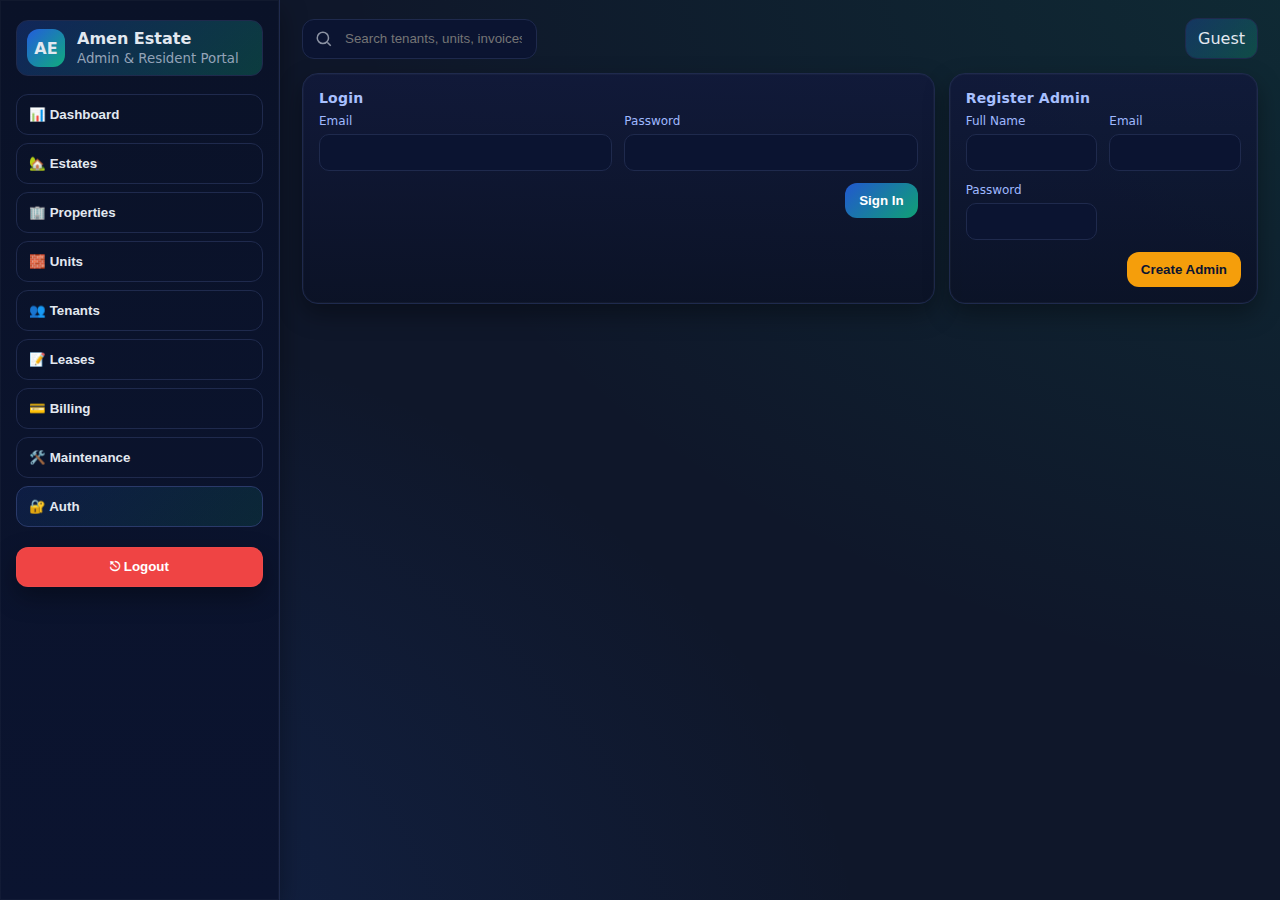
<file: index.html>
<!DOCTYPE html>
<html lang="en">
<head>
  <meta charset="utf-8" />
  <meta name="viewport" content="width=device-width, initial-scale=1" />
  <title>Amen Estate – Admin & Resident Portal</title>
  <style>
    :root{
      --bg:#0f172a;          /* slate-900 */
      --panel:#0b1226;       /* deep panel */
      --muted:#94a3b8;       /* slate-400 */
      --text:#e2e8f0;        /* slate-200 */
      --blue:#2563eb;        /* theme blue */
      --green:#10b981;       /* theme green */
      --red:#ef4444;         /* alerts/logout */
      --yellow:#f59e0b;      /* warnings */
      --card:#11193a;        /* cards */
      --stroke:#1f2a4d;      /* borders */
      --shadow: 0 10px 25px rgba(0,0,0,.35), inset 0 0 0 1px rgba(255,255,255,.03);
      --radius: 16px;
      --radius-sm: 12px;
      --radius-lg: 24px;
      --gap: 14px;
      --grad: linear-gradient(135deg, rgba(37,99,235,.9), rgba(16,185,129,.9));
      --grad-soft: linear-gradient(135deg, rgba(37,99,235,.25), rgba(16,185,129,.25));
    }
    *{box-sizing:border-box}
    html,body{height:100%}
    body{
      margin:0; font-family: Inter, ui-sans-serif, system-ui, -apple-system, Segoe UI, Roboto, "Helvetica Neue", Arial;
      color:var(--text); background:radial-gradient(1200px 800px at 120% -10%, rgba(16,185,129,.15), transparent),
                        radial-gradient(1000px 700px at -10% 110%, rgba(37,99,235,.18), transparent),
                        var(--bg);
    }
    .app{display:grid; grid-template-columns: 280px 1fr; min-height:100vh}
    /* Sidebar */
    .sidebar{
      background: linear-gradient(180deg, #0a1228 0%, #0b1430 100%);
      border-right:1px solid var(--stroke); padding:20px 16px; position:sticky; top:0; height:100vh; overflow:auto;
      box-shadow: var(--shadow);
    }
    .brand{display:flex; align-items:center; gap:12px; padding:8px 10px; border-radius:12px; background:var(--grad-soft); border:1px solid var(--stroke)}
    .brand-logo{width:38px; height:38px; border-radius:12px; background:var(--grad); display:grid; place-items:center; font-weight:800}
    .brand h1{font-size:16px; margin:0}
    .brand small{color:var(--muted)}

    .nav{margin-top:18px; display:flex; flex-direction:column; gap:8px}
    .nav button{
      background:transparent; border:1px solid var(--stroke); color:var(--text); padding:12px 12px; border-radius:12px; text-align:left; cursor:pointer;
      transition:.25s; display:flex; align-items:center; gap:10px; font-weight:600
    }
    .nav button.active, .nav button:hover{background:linear-gradient(135deg, rgba(37,99,235,.12), rgba(16,185,129,.12)); border-color:#2a3a6a}

    .bottom-actions{margin-top:20px; display:flex; flex-direction:column; gap:10px}
    .btn-logout{background:var(--red); color:white; border:none; padding:12px; border-radius:12px; font-weight:800; cursor:pointer; box-shadow: var(--shadow)}
    .btn-logout:hover{filter:brightness(1.05)}

    /* Header */
    .content{padding:18px 22px}
    .topbar{display:flex; align-items:center; justify-content:space-between; margin-bottom:14px}
    .search{
      display:flex; align-items:center; gap:10px; background:#0b1431; padding:10px 12px; border-radius:12px; border:1px solid var(--stroke)
    }
    .search input{background:transparent; border:none; outline:none; color:var(--text)}
    .userchip{display:flex; align-items:center; gap:10px; background:var(--grad-soft); padding:10px 12px; border-radius:12px; border:1px solid var(--stroke)}

    /* Grid */
    .grid{display:grid; grid-template-columns: repeat(12, 1fr); gap:var(--gap)}
    .card{background:linear-gradient(180deg, rgba(17,25,58, .9), rgba(11,18,38,.9)); border:1px solid var(--stroke); border-radius:var(--radius); padding:16px; box-shadow:var(--shadow)}
    .card h3{margin:0 0 8px 0; font-size:14px; color:#a8c0ff; letter-spacing:.2px}
    .big{grid-column: span 8}
    .side{grid-column: span 4}
    .full{grid-column: 1 / -1}

    /* KPI cards */
    .kpis{display:grid; grid-template-columns: repeat(4, 1fr); gap:var(--gap); margin-bottom:var(--gap)}
    .kpi{position:relative; overflow:hidden}
    .kpi .val{font-size:28px; font-weight:800}
    .kpi .desc{color:var(--muted)}
    .kpi:before{content:""; position:absolute; inset:auto -10% -50% -10%; height:90px; background:var(--grad); filter:blur(40px); opacity:.35}

    /* Tables */
    table{width:100%; border-collapse:separate; border-spacing:0 8px}
    thead th{font-size:12px; color:#a7b3d6; font-weight:700; text-transform:uppercase; letter-spacing:.5px; text-align:left}
    tbody tr{background:#0c1739; border:1px solid var(--stroke)}
    tbody td{padding:10px 12px}
    tbody tr{border-radius:12px}

    /* Buttons */
    .btn{background:linear-gradient(135deg, rgba(37,99,235,.85), rgba(16,185,129,.85)); color:white; border:none; padding:10px 14px; border-radius:12px; font-weight:700; cursor:pointer}
    .btn-secondary{background:#12214a; border:1px solid var(--stroke)}
    .btn-danger{background:var(--red)}
    .btn-warning{background:var(--yellow); color:#0b1431}
    .btn:disabled{opacity:.5; cursor:not-allowed}

    /* Forms */
    .form{display:grid; grid-template-columns: repeat(12, 1fr); gap:12px}
    .field{grid-column: span 6; display:flex; flex-direction:column; gap:6px}
    .field label{font-size:12px; color:#9fb8ff}
    .field input, .field select, .field textarea{background:#0b1431; border:1px solid var(--stroke); color:var(--text); padding:10px 12px; border-radius:10px}
    .form .actions{grid-column: 1 / -1; display:flex; gap:8px; justify-content:flex-end}

    /* Tabs */
    .tabs{display:flex; gap:8px; margin-bottom:10px}
    .tab{background:#0b1431; border:1px solid var(--stroke); padding:8px 12px; border-radius:10px; cursor:pointer}
    .tab.active{background:var(--grad); color:white}

    /* Modal */
    .modal{position:fixed; inset:0; background:rgba(0,0,0,.6); display:none; align-items:center; justify-content:center; padding:20px; z-index:50}
    .modal.open{display:flex}
    .modal-card{background:#0b1431; border:1px solid var(--stroke); border-radius:16px; width:min(900px, 95vw); box-shadow:var(--shadow)}
    .modal-head{display:flex; align-items:center; justify-content:space-between; padding:12px 14px; border-bottom:1px solid var(--stroke)}
    .modal-body{padding:14px}

    /* Toast */
    .toast{position:fixed; right:20px; bottom:20px; display:flex; flex-direction:column; gap:8px; z-index:60}
    .toast .msg{background:#0b1431; border:1px solid var(--stroke); padding:10px 12px; border-radius:10px; box-shadow:var(--shadow)}

    /* Responsive */
    @media (max-width: 1000px){
      .app{grid-template-columns: 1fr}
      .sidebar{position:static; height:auto}
      .big{grid-column: 1 / -1}
      .side{grid-column: 1 / -1}
      .kpis{grid-template-columns: repeat(2, 1fr)}
      .field{grid-column: span 12}
    }
  </style>
</head>
<body>
  <div class="app">
    <!-- SIDEBAR -->
    <aside class="sidebar">
      <div class="brand">
        <div class="brand-logo">AE</div>
        <div>
          <h1>Amen Estate</h1>
          <small>Admin & Resident Portal</small>
        </div>
      </div>

      <div class="nav" id="nav">
        <button data-route="dashboard" class="active">📊 Dashboard</button>
        <button data-route="estates">🏡 Estates</button>
        <button data-route="properties">🏢 Properties</button>
        <button data-route="units">🧱 Units</button>
        <button data-route="tenants">👥 Tenants</button>
        <button data-route="leases">📝 Leases</button>
        <button data-route="billing">💳 Billing</button>
        <button data-route="maintenance">🛠️ Maintenance</button>
        <button data-route="auth">🔐 Auth</button>
      </div>

      <div class="bottom-actions">
        <button class="btn-logout" id="logoutBtn">⎋ Logout</button>
      </div>
    </aside>

    <!-- MAIN CONTENT -->
    <main class="content">
      <div class="topbar">
        <div class="search">
          <svg width="18" height="18" viewBox="0 0 24 24" fill="none"><path d="M21 21l-4.35-4.35M10.5 18a7.5 7.5 0 1 1 0-15 7.5 7.5 0 0 1 0 15z" stroke="currentColor" stroke-width="2" opacity=".6"/></svg>
          <input id="globalSearch" placeholder="Search tenants, units, invoices..."/>
        </div>
        <div class="userchip" id="userChip">Guest</div>
      </div>

      <section id="view-dashboard" class="view">
        <div class="kpis">
          <div class="card kpi"><div class="desc">Occupancy</div><div class="val" id="kpi-occupancy">--</div></div>
          <div class="card kpi"><div class="desc">Tenants</div><div class="val" id="kpi-tenants">--</div></div>
          <div class="card kpi"><div class="desc">Pending Invoices</div><div class="val" id="kpi-pending">--</div></div>
          <div class="card kpi"><div class="desc">Revenue (Paid)</div><div class="val" id="kpi-revenue">--</div></div>
        </div>
        <div class="grid">
          <div class="card big">
            <h3>Revenue Trend</h3>
            <canvas id="chartRevenue" height="120"></canvas>
          </div>
          <div class="card side">
            <h3>Quick Actions</h3>
            <div style="display:flex; gap:8px; flex-wrap:wrap">
              <button class="btn" onclick="openModal('createTenantModal')">+ New Tenant</button>
              <button class="btn" onclick="openModal('createLeaseModal')">+ New Lease</button>
              <button class="btn" onclick="openModal('createInvoiceModal')">+ Generate Invoices</button>
              <button class="btn" onclick="openModal('ticketModal')">+ Maintenance Ticket</button>
            </div>
          </div>
          <div class="card full">
            <h3>Recent Invoices</h3>
            <table>
              <thead><tr><th>Ref</th><th>Lease</th><th>Due</th><th>Amount</th><th>Status</th><th></th></tr></thead>
              <tbody id="recentInvoices"></tbody>
            </table>
          </div>
        </div>
      </section>

      <section id="view-estates" class="view" style="display:none">
        <div class="tabs">
          <div class="tab active" data-tab="list-estates">List</div>
          <div class="tab" data-tab="create-estate">Create</div>
        </div>
        <div id="tab-list-estates" class="card">
          <table>
            <thead><tr><th>ID</th><th>Name</th><th>Location</th></tr></thead>
            <tbody id="tbl-estates"></tbody>
          </table>
        </div>
        <div id="tab-create-estate" class="card" style="display:none">
          <form id="form-estate" class="form">
            <div class="field"><label>Name</label><input name="name" required></div>
            <div class="field"><label>Location</label><input name="location" required></div>
            <div class="actions"><button class="btn" type="submit">Create Estate</button></div>
          </form>
        </div>
      </section>

      <section id="view-properties" class="view" style="display:none">
        <div class="tabs">
          <div class="tab active" data-tab="list-properties">List</div>
          <div class="tab" data-tab="create-property">Create</div>
        </div>
        <div id="tab-list-properties" class="card">
          <table>
            <thead><tr><th>ID</th><th>Code</th><th>Address</th><th>Estate ID</th></tr></thead>
            <tbody id="tbl-properties"></tbody>
          </table>
        </div>
        <div id="tab-create-property" class="card" style="display:none">
          <form id="form-property" class="form">
            <div class="field"><label>Code</label><input name="code" required></div>
            <div class="field"><label>Address</label><input name="address" required></div>
            <div class="field"><label>Estate ID</label><input name="estate_id" type="number" required></div>
            <div class="actions"><button class="btn" type="submit">Create Property</button></div>
          </form>
        </div>
      </section>

      <section id="view-units" class="view" style="display:none">
        <div class="tabs">
          <div class="tab active" data-tab="list-units">List</div>
          <div class="tab" data-tab="create-unit">Create</div>
        </div>
        <div id="tab-list-units" class="card">
          <table>
            <thead><tr><th>ID</th><th>Property</th><th>Label</th><th>Bedrooms</th><th>Occupied</th></tr></thead>
            <tbody id="tbl-units"></tbody>
          </table>
        </div>
        <div id="tab-create-unit" class="card" style="display:none">
          <form id="form-unit" class="form">
            <div class="field"><label>Property ID</label><input name="property_id" type="number" required></div>
            <div class="field"><label>Label</label><input name="label" required></div>
            <div class="field"><label>Bedrooms</label><input name="bedrooms" type="number" value="2" required></div>
            <div class="actions"><button class="btn" type="submit">Create Unit</button></div>
          </form>
        </div>
      </section>

      <section id="view-tenants" class="view" style="display:none">
        <div class="tabs">
          <div class="tab active" data-tab="list-tenants">List</div>
          <div class="tab" data-tab="create-tenant">Create</div>
        </div>
        <div id="tab-list-tenants" class="card">
          <table>
            <thead><tr><th>ID</th><th>Name</th><th>Email</th><th>Phone</th></tr></thead>
            <tbody id="tbl-tenants"></tbody>
          </table>
        </div>
        <div id="tab-create-tenant" class="card" style="display:none">
          <form id="form-tenant" class="form">
            <div class="field"><label>Full Name</label><input name="full_name" required></div>
            <div class="field"><label>Email</label><input name="email" type="email" required></div>
            <div class="field"><label>Phone</label><input name="phone"></div>
            <div class="actions"><button class="btn" type="submit">Create Tenant</button></div>
          </form>
        </div>
      </section>

      <section id="view-leases" class="view" style="display:none">
        <div class="tabs">
          <div class="tab active" data-tab="list-leases">List</div>
          <div class="tab" data-tab="create-lease">Create</div>
        </div>
        <div id="tab-list-leases" class="card">
          <table>
            <thead><tr><th>ID</th><th>Unit</th><th>Tenant</th><th>Start</th><th>End</th><th>Rent</th><th>Freq (mo)</th><th>Active</th><th>Invoices</th></tr></thead>
            <tbody id="tbl-leases"></tbody>
          </table>
        </div>
        <div id="tab-create-lease" class="card" style="display:none">
          <form id="form-lease" class="form">
            <div class="field"><label>Unit ID</label><input name="unit_id" type="number" required></div>
            <div class="field"><label>Tenant ID</label><input name="tenant_id" type="number" required></div>
            <div class="field"><label>Start Date</label><input name="start_date" type="date" required></div>
            <div class="field"><label>End Date</label><input name="end_date" type="date" required></div>
            <div class="field"><label>Rent Amount</label><input name="rent_amount" type="number" step="0.01" required></div>
            <div class="field"><label>Frequency (months)</label><input name="frequency_months" type="number" value="12" required></div>
            <div class="actions"><button class="btn" type="submit">Create Lease</button></div>
          </form>
        </div>
      </section>

      <section id="view-billing" class="view" style="display:none">
        <div class="tabs">
          <div class="tab active" data-tab="list-invoices">Invoices</div>
          <div class="tab" data-tab="create-payment">Record Payment</div>
        </div>
        <div id="tab-list-invoices" class="card">
          <div style="display:flex; gap:8px; margin-bottom:10px">
            <select id="filter-invoice-status">
              <option value="">All Status</option>
              <option value="pending">Pending</option>
              <option value="paid">Paid</option>
              <option value="overdue">Overdue</option>
            </select>
            <button class="btn" onclick="loadInvoices()">Apply</button>
          </div>
          <table>
            <thead><tr><th>ID</th><th>Lease</th><th>Due</th><th>Amount</th><th>Status</th><th>Ref</th></tr></thead>
            <tbody id="tbl-invoices"></tbody>
          </table>
        </div>
        <div id="tab-create-payment" class="card" style="display:none">
          <form id="form-payment" class="form">
            <div class="field"><label>Invoice ID</label><input name="invoice_id" type="number" required></div>
            <div class="field"><label>Amount</label><input name="amount" type="number" step="0.01" required></div>
            <div class="field"><label>Transaction Ref</label><input name="txn_ref" required></div>
            <div class="actions"><button class="btn" type="submit">Record Payment</button></div>
          </form>
        </div>
      </section>

      <section id="view-maintenance" class="view" style="display:none">
        <div class="tabs">
          <div class="tab active" data-tab="list-tickets">Tickets</div>
          <div class="tab" data-tab="create-ticket">Create</div>
        </div>
        <div id="tab-list-tickets" class="card">
          <table>
            <thead><tr><th>ID</th><th>Unit</th><th>Title</th><th>Priority</th><th>Status</th><th></th></tr></thead>
            <tbody id="tbl-tickets"></tbody>
          </table>
        </div>
        <div id="tab-create-ticket" class="card" style="display:none">
          <form id="form-ticket" class="form">
            <div class="field"><label>Unit ID</label><input name="unit_id" type="number" required></div>
            <div class="field"><label>Title</label><input name="title" required></div>
            <div class="field" style="grid-column: span 12"><label>Description</label><textarea name="description" rows="4"></textarea></div>
            <div class="field"><label>Priority</label>
              <select name="priority">
                <option value="low">Low</option>
                <option value="medium" selected>Medium</option>
                <option value="high">High</option>
              </select></div>
            <div class="actions"><button class="btn" type="submit">Create Ticket</button></div>
          </form>
        </div>
      </section>

      <section id="view-auth" class="view" style="display:none">
        <div class="grid">
          <div class="card big">
            <h3>Login</h3>
            <form id="form-login" class="form">
              <div class="field"><label>Email</label><input type="email" name="email" required></div>
              <div class="field"><label>Password</label><input type="password" name="password" required></div>
              <div class="actions"><button class="btn" type="submit">Sign In</button></div>
            </form>
          </div>
          <div class="card side">
            <h3>Register Admin</h3>
            <form id="form-register" class="form">
              <div class="field"><label>Full Name</label><input name="full_name" required></div>
              <div class="field"><label>Email</label><input type="email" name="email" required></div>
              <div class="field"><label>Password</label><input type="password" name="password" required></div>
              <div class="actions"><button class="btn-warning btn" type="submit">Create Admin</button></div>
            </form>
          </div>
        </div>
      </section>
    </main>
  </div>

  <!-- MODALS -->
  <div class="modal" id="createTenantModal">
    <div class="modal-card">
      <div class="modal-head"><strong>New Tenant</strong><button class="btn-secondary" onclick="closeModal('createTenantModal')">✕</button></div>
      <div class="modal-body">
        <form id="modal-form-tenant" class="form">
          <div class="field"><label>Full Name</label><input name="full_name" required></div>
          <div class="field"><label>Email</label><input type="email" name="email" required></div>
          <div class="field"><label>Phone</label><input name="phone"></div>
          <div class="actions"><button class="btn" type="submit">Create Tenant</button></div>
        </form>
      </div>
    </div>
  </div>

  <div class="modal" id="createLeaseModal">
    <div class="modal-card">
      <div class="modal-head"><strong>New Lease</strong><button class="btn-secondary" onclick="closeModal('createLeaseModal')">✕</button></div>
      <div class="modal-body">
        <form id="modal-form-lease" class="form">
          <div class="field"><label>Unit ID</label><input name="unit_id" type="number" required></div>
          <div class="field"><label>Tenant ID</label><input name="tenant_id" type="number" required></div>
          <div class="field"><label>Start Date</label><input name="start_date" type="date" required></div>
          <div class="field"><label>End Date</label><input name="end_date" type="date" required></div>
          <div class="field"><label>Rent Amount</label><input name="rent_amount" type="number" step="0.01" required></div>
          <div class="field"><label>Frequency (months)</label><input name="frequency_months" type="number" value="12" required></div>
          <div class="actions"><button class="btn" type="submit">Create Lease</button></div>
        </form>
      </div>
    </div>
  </div>

  <div class="modal" id="createInvoiceModal">
    <div class="modal-card">
      <div class="modal-head"><strong>Generate Invoices for Lease</strong><button class="btn-secondary" onclick="closeModal('createInvoiceModal')">✕</button></div>
      <div class="modal-body">
        <form id="modal-form-invoice-gen" class="form">
          <div class="field"><label>Lease ID</label><input name="lease_id" type="number" required></div>
          <div class="actions"><button class="btn" type="submit">Generate</button></div>
        </form>
      </div>
    </div>
  </div>

  <div class="modal" id="ticketModal">
    <div class="modal-card">
      <div class="modal-head"><strong>Create Maintenance Ticket</strong><button class="btn-secondary" onclick="closeModal('ticketModal')">✕</button></div>
      <div class="modal-body">
        <form id="modal-form-ticket" class="form">
          <div class="field"><label>Unit ID</label><input name="unit_id" type="number" required></div>
          <div class="field"><label>Title</label><input name="title" required></div>
          <div class="field" style="grid-column: span 12"><label>Description</label><textarea name="description" rows="4"></textarea></div>
          <div class="field"><label>Priority</label>
            <select name="priority"><option>low</option><option selected>medium</option><option>high</option></select></div>
          <div class="actions"><button class="btn" type="submit">Create Ticket</button></div>
        </form>
      </div>
    </div>
  </div>

  <div class="toast" id="toast"></div>

  <script>
    // ================= CONFIG =================
    const API_BASE = localStorage.getItem('API_BASE') || 'http://localhost:8000';

    // ================= UTILITIES =================
    const $ = (sel, root=document) => root.querySelector(sel);
    const $$ = (sel, root=document) => Array.from(root.querySelectorAll(sel));

    function toast(msg, type='info'){ // type: info | error | success
      const t = document.createElement('div');
      t.className = 'msg';
      t.style.borderColor = type==='error'? 'var(--red)' : type==='success'? 'var(--green)' : 'var(--stroke)';
      t.textContent = msg;
      $('#toast').appendChild(t);
      setTimeout(()=> t.remove(), 3500);
    }

    function openModal(id){ $('#'+id).classList.add('open'); }
    function closeModal(id){ $('#'+id).classList.remove('open'); }

    function serializeForm(form){
      const data = new FormData(form); const obj={};
      for(const [k,v] of data.entries()) obj[k] = v;
      // cast numbers if numeric inputs
      $$('input[type="number"]', form).forEach(inp=>{ const k=inp.name; if(obj[k]!==undefined) obj[k]=Number(obj[k]); });
      return obj;
    }

    function setAuthUser(user){
      if(user){ $('#userChip').textContent = `${user.full_name || 'User'} · ${user.role || ''}`; }
      else{ $('#userChip').textContent = 'Guest'; }
    }

    function authHeader(){
      const token = localStorage.getItem('token');
      return token ? { 'Authorization': 'Bearer ' + token } : {};
    }

    async function apiFetch(path, options={}){
      const headers = Object.assign({ 'Content-Type': 'application/json' }, authHeader(), options.headers||{});
      const res = await fetch(API_BASE + path, Object.assign({}, options, { headers }));
      if(!res.ok){
        const text = await res.text().catch(()=> '');
        throw new Error(`HTTP ${res.status}: ${text || res.statusText}`);
      }
      const ct = res.headers.get('content-type') || '';
      return ct.includes('application/json') ? res.json() : res.text();
    }

    // ================ ROUTING (simple SPA) ================
    const routes = ['dashboard','estates','properties','units','tenants','leases','billing','maintenance','auth'];
    function show(route){
      routes.forEach(r=>{
        const v = $('#view-'+r);
        if(v) v.style.display = r===route ? '' : 'none';
      });
      $$('#nav button').forEach(b=> b.classList.toggle('active', b.dataset.route===route));
      localStorage.setItem('route', route);
      if(route!=='auth'){ loadAllFor(route); }
    }

    // ================ LOADERS / DASHBOARD ================
    async function loadDashboard(){
      try{
        const [units, tenants, invoices] = await Promise.all([
          apiFetch('/units'), apiFetch('/tenants'), apiFetch('/invoices?status='),
        ]);
        const occupied = units.filter(u=>u.occupied).length;
        const occupancy = units.length ? Math.round((occupied/units.length)*100) : 0;
        $('#kpi-occupancy').textContent = occupancy + '%';
        $('#kpi-tenants').textContent = tenants.length;
        const pending = invoices.filter(i=>i.status==='pending').length;
        $('#kpi-pending').textContent = pending;
        const paidTotal = invoices.filter(i=>i.status==='paid').reduce((s,i)=> s + (i.amount || 0), 0);
        $('#kpi-revenue').textContent = paidTotal.toLocaleString();
        drawRevenueChart(invoices.filter(i=>i.status==='paid'));
        renderRecentInvoices(invoices.slice(-8).reverse());
      }catch(e){ toast(e.message,'error'); }
    }

    function drawRevenueChart(paid){
      const canvas = $('#chartRevenue');
      const ctx = canvas.getContext('2d');
      ctx.clearRect(0,0,canvas.width, canvas.height);
      // group by month
      const byMonth = {};
      for(const inv of paid){
        const d = new Date(inv.due_date);
        const k = d.getFullYear()+ '-' + String(d.getMonth()+1).padStart(2,'0');
        byMonth[k] = (byMonth[k]||0) + inv.amount;
      }
      const labels = Object.keys(byMonth).sort();
      const values = labels.map(k=>byMonth[k]);
      // axes
      const w = canvas.width = canvas.clientWidth; const h = canvas.height = 160;
      const pad = 30; const max = Math.max(...values, 100);
      ctx.strokeStyle = '#223'; ctx.lineWidth = 1;
      ctx.beginPath(); ctx.moveTo(pad, h-pad); ctx.lineTo(w-pad, h-pad); ctx.stroke();
      ctx.beginPath(); ctx.moveTo(pad, h-pad); ctx.lineTo(pad, pad/2); ctx.stroke();
      // line
      ctx.beginPath();
      values.forEach((v,i)=>{
        const x = pad + (i*(w-2*pad))/Math.max(values.length-1,1);
        const y = h-pad - (v/max)*(h-2*pad);
        if(i===0) ctx.moveTo(x,y); else ctx.lineTo(x,y);
      });
      ctx.strokeStyle = '#6ee7b7'; ctx.lineWidth = 2; ctx.stroke();
      // gradient fill
      const g = ctx.createLinearGradient(0,pad,0,h-pad);
      g.addColorStop(0,'rgba(16,185,129,.35)'); g.addColorStop(1,'rgba(16,185,129,0)');
      ctx.fillStyle = g; ctx.lineTo(w-pad,h-pad); ctx.lineTo(pad,h-pad); ctx.closePath(); ctx.fill();
      // labels
      ctx.fillStyle = '#9fb8ff'; ctx.font = '10px sans-serif';
      labels.forEach((lab,i)=>{
        const x = pad + (i*(w-2*pad))/Math.max(values.length-1,1);
        ctx.fillText(lab, x-14, h-10);
      });
    }

    function renderRecentInvoices(list){
      const tbody = $('#recentInvoices'); tbody.innerHTML='';
      list.forEach(i=>{
        const tr = document.createElement('tr');
        tr.innerHTML = `<td>${i.ref||'-'}</td><td>${i.lease_id}</td><td>${i.due_date}</td><td>${i.amount.toLocaleString()}</td><td>${i.status}</td>
        <td><button class="btn-secondary" onclick="prefillPayment(${i.id}, ${i.amount})">Pay</button></td>`;
        tbody.appendChild(tr);
      })
    }

    // ================ ENTITY LOADERS ================
    async function loadEstates(){
      try{ const data = await apiFetch('/estates');
        const tbody = $('#tbl-estates'); tbody.innerHTML='';
        data.forEach(e=>{ const tr=document.createElement('tr'); tr.innerHTML=`<td>${e.id}</td><td>${e.name}</td><td>${e.location}</td>`; tbody.appendChild(tr); });
      }catch(e){ toast(e.message,'error'); }
    }

    async function loadProperties(){
      try{ const data = await apiFetch('/properties');
        const tbody = $('#tbl-properties'); tbody.innerHTML='';
        data.forEach(p=>{ const tr=document.createElement('tr'); tr.innerHTML=`<td>${p.id}</td><td>${p.code}</td><td>${p.address}</td><td>${p.estate_id}</td>`; tbody.appendChild(tr); });
      }catch(e){ toast(e.message,'error'); }
    }

    async function loadUnits(){
      try{ const data = await apiFetch('/units');
        const tbody = $('#tbl-units'); tbody.innerHTML='';
        data.forEach(u=>{ const tr=document.createElement('tr'); tr.innerHTML=`<td>${u.id}</td><td>${u.property_id}</td><td>${u.label}</td><td>${u.bedrooms}</td><td>${u.occupied? 'Yes':'No'}</td>`; tbody.appendChild(tr); });
      }catch(e){ toast(e.message,'error'); }
    }

    async function loadTenants(){
      try{ const data = await apiFetch('/tenants');
        const tbody = $('#tbl-tenants'); tbody.innerHTML='';
        data.forEach(t=>{ const tr=document.createElement('tr'); tr.innerHTML=`<td>${t.id}</td><td>${t.full_name}</td><td>${t.email}</td><td>${t.phone||''}</td>`; tbody.appendChild(tr); });
      }catch(e){ toast(e.message,'error'); }
    }

    async function loadLeases(){
      try{ const data = await apiFetch('/leases'); // not implemented list endpoint in API; fallback to invoices join based views
      }catch{ /* ignore */ }
      try{ const invoices = await apiFetch('/invoices');
        const byLease = {};
        invoices.forEach(i=>{ if(!byLease[i.lease_id]) byLease[i.lease_id]=[]; byLease[i.lease_id].push(i); });
        const tbody = $('#tbl-leases'); tbody.innerHTML='';
        Object.keys(byLease).forEach(id=>{
          const arr = byLease[id]; const inv = arr[0];
          const tr = document.createElement('tr');
          tr.innerHTML = `<td>${id}</td><td>${inv ? inv.lease_id : '-'}</td><td>-</td><td>${inv ? inv.due_date : '-'}</td><td>-</td><td>${inv ? inv.amount.toLocaleString() : '-'}</td><td>-</td><td>-</td>
          <td><button class="btn" onclick="openModal('createInvoiceModal'); $('#modal-form-invoice-gen [name=\'lease_id\']').value=${id};">Generate</button></td>`;
          tbody.appendChild(tr);
        });
      }catch(e){ toast(e.message,'error'); }
    }

    async function loadInvoices(){
      try{
        const status = $('#filter-invoice-status').value;
        const path = status? `/invoices?status=${encodeURIComponent(status)}` : '/invoices';
        const data = await apiFetch(path);
        const tbody = $('#tbl-invoices'); tbody.innerHTML='';
        data.forEach(i=>{ const tr=document.createElement('tr'); tr.innerHTML=`<td>${i.id}</td><td>${i.lease_id}</td><td>${i.due_date}</td><td>${i.amount.toLocaleString()}</td><td>${i.status}</td><td>${i.ref||''}</td>`; tbody.appendChild(tr); });
      }catch(e){ toast(e.message,'error'); }
    }

    async function loadTickets(){
      try{ const data = await apiFetch('/maintenance/tickets'); /* list not in API; we will show only created ones via cache */ }
      catch{ /* ignore */ }
    }

    async function loadAllFor(route){
      if(!localStorage.getItem('token')){ show('auth'); return; }
      setAuthUser(JSON.parse(localStorage.getItem('user')||'{}'));
      switch(route){
        case 'dashboard': await loadDashboard(); break;
        case 'estates': await loadEstates(); break;
        case 'properties': await loadProperties(); break;
        case 'units': await loadUnits(); break;
        case 'tenants': await loadTenants(); break;
        case 'leases': await loadLeases(); break;
        case 'billing': await loadInvoices(); break;
        case 'maintenance': await loadTickets(); break;
      }
    }

    // ================ FORMS HANDLERS ================
    $('#form-estate').addEventListener('submit', async (e)=>{
      e.preventDefault(); try{ const body = serializeForm(e.target); await apiFetch('/estates',{method:'POST', body: JSON.stringify(body)}); toast('Estate created','success'); loadEstates(); show('estates'); }catch(err){ toast(err.message,'error'); }
    });

    $('#form-property').addEventListener('submit', async (e)=>{
      e.preventDefault(); try{ const body=serializeForm(e.target); await apiFetch('/properties',{method:'POST', body: JSON.stringify(body)}); toast('Property created','success'); loadProperties(); }catch(err){ toast(err.message,'error'); }
    });

    $('#form-unit').addEventListener('submit', async (e)=>{
      e.preventDefault(); try{ const body=serializeForm(e.target); await apiFetch('/units',{method:'POST', body: JSON.stringify(body)}); toast('Unit created','success'); loadUnits(); }catch(err){ toast(err.message,'error'); }
    });

    $('#form-tenant').addEventListener('submit', async (e)=>{
      e.preventDefault(); try{ const body=serializeForm(e.target); await apiFetch('/tenants',{method:'POST', body: JSON.stringify(body)}); toast('Tenant created','success'); loadTenants(); }catch(err){ toast(err.message,'error'); }
    });

    $('#modal-form-tenant').addEventListener('submit', async (e)=>{
      e.preventDefault(); try{ const body=serializeForm(e.target); await apiFetch('/tenants',{method:'POST', body: JSON.stringify(body)}); toast('Tenant created','success'); closeModal('createTenantModal'); loadTenants(); }catch(err){ toast(err.message,'error'); }
    });

    $('#form-lease').addEventListener('submit', async (e)=>{
      e.preventDefault(); try{ const body=serializeForm(e.target); await apiFetch('/leases',{method:'POST', body: JSON.stringify(body)}); toast('Lease created','success'); loadLeases(); }catch(err){ toast(err.message,'error'); }
    });

    $('#modal-form-lease').addEventListener('submit', async (e)=>{
      e.preventDefault(); try{ const body=serializeForm(e.target); await apiFetch('/leases',{method:'POST', body: JSON.stringify(body)}); toast('Lease created','success'); closeModal('createLeaseModal'); loadLeases(); }catch(err){ toast(err.message,'error'); }
    });

    $('#modal-form-invoice-gen').addEventListener('submit', async (e)=>{
      e.preventDefault(); try{ const body=serializeForm(e.target); await apiFetch(`/leases/${body.lease_id}/generate-invoices`,{method:'POST'}); toast('Invoices generated','success'); closeModal('createInvoiceModal'); loadInvoices(); }catch(err){ toast(err.message,'error'); }
    });

    $('#form-payment').addEventListener('submit', async (e)=>{
      e.preventDefault(); try{ const body=serializeForm(e.target); await apiFetch('/payments',{method:'POST', body: JSON.stringify(body)}); toast('Payment recorded','success'); loadInvoices(); }catch(err){ toast(err.message,'error'); }
    });

    $('#form-ticket').addEventListener('submit', async (e)=>{
      e.preventDefault(); try{ const body=serializeForm(e.target); await apiFetch('/maintenance/tickets',{method:'POST', body: JSON.stringify(body)}); toast('Ticket created','success'); loadTickets(); }catch(err){ toast(err.message,'error'); }
    });

    $('#modal-form-ticket').addEventListener('submit', async (e)=>{
      e.preventDefault(); try{ const body=serializeForm(e.target); await apiFetch('/maintenance/tickets',{method:'POST', body: JSON.stringify(body)}); toast('Ticket created','success'); closeModal('ticketModal'); loadTickets(); }catch(err){ toast(err.message,'error'); }
    });

    function prefillPayment(invoiceId, amount){
      const form = $('#form-payment');
      form.invoice_id.value = invoiceId; form.amount.value = amount; show('billing');
    }

    // ================ AUTH ================
    $('#form-register').addEventListener('submit', async (e)=>{
      e.preventDefault();
      try{
        const body = serializeForm(e.target); body.role = 'admin';
        const res = await apiFetch('/auth/register',{method:'POST', body: JSON.stringify(body)});
        localStorage.setItem('token', res.access_token);
        localStorage.setItem('user', JSON.stringify({full_name: body.full_name, role:'admin'}));
        toast('Admin registered & logged in','success'); setAuthUser(JSON.parse(localStorage.getItem('user'))); show('dashboard');
      }catch(err){ toast(err.message,'error'); }
    });

    $('#form-login').addEventListener('submit', async (e)=>{
      e.preventDefault();
      try{
        const body = serializeForm(e.target);
        const res = await apiFetch('/auth/login',{method:'POST', body: JSON.stringify(body)});
        localStorage.setItem('token', res.access_token);
        // We don't have a /me endpoint; store the email as display
        localStorage.setItem('user', JSON.stringify({full_name: body.email.split('@')[0], role:'admin'}));
        toast('Logged in','success'); setAuthUser(JSON.parse(localStorage.getItem('user'))); show('dashboard');
      }catch(err){ toast(err.message,'error'); }
    });

    $('#logoutBtn').addEventListener('click', ()=>{
      localStorage.removeItem('token'); localStorage.removeItem('user'); toast('Logged out','success'); show('auth'); setAuthUser(null);
    });

    // ================ NAV / TABS ================
    $$('#nav button').forEach(btn=> btn.addEventListener('click', ()=> show(btn.dataset.route)));

    function initTabs(){
      $$('.tabs').forEach(tabs=>{
        const tabBtns = $$('.tab', tabs);
        tabBtns.forEach(b=> b.addEventListener('click', ()=>{
          tabBtns.forEach(x=> x.classList.toggle('active', x===b));
          const section = tabs.parentElement; // section/view
          $$('#'+section.id+' > [id^=tab-]').forEach(panel=> panel.style.display='none');
          $('#'+ 'tab-' + b.dataset.tab).style.display='';
        }))
      })
    }

    // ================ SEARCH (client side demo) ================
    $('#globalSearch').addEventListener('keydown', (e)=>{
      if(e.key==='Enter') toast('Global search is a UI demo. Use module lists/filters to find records.');
    });

    // ================ STARTUP ================
    (function(){
      initTabs();
      const route = localStorage.getItem('route') || 'dashboard';
      if(!localStorage.getItem('token')){ show('auth'); } else { show(route); }
    })();
  </script>
</body>
</html>
</file>
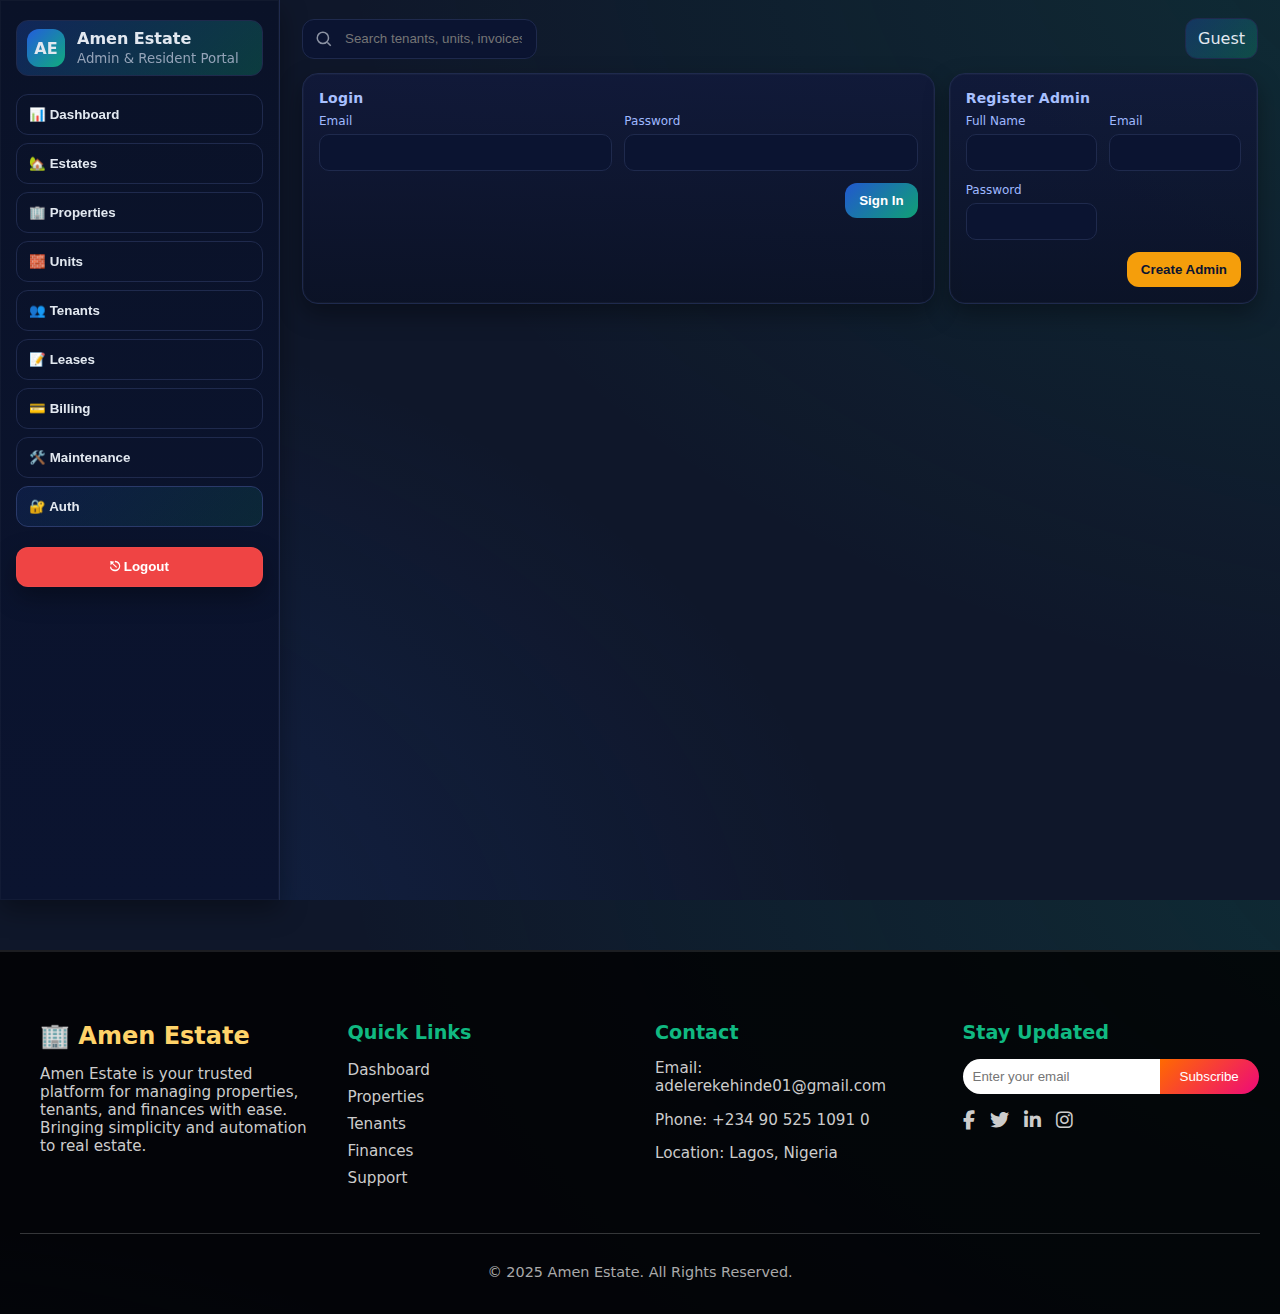
<file: frontend/index.html>
<!DOCTYPE html>
<html lang="en">
<head>
  <meta charset="utf-8" />
  <meta name="viewport" content="width=device-width, initial-scale=1" />
  <title>Amen Estate – Admin & Resident Portal</title>
  <link rel="stylesheet" href="https://cdnjs.cloudflare.com/ajax/libs/font-awesome/6.4.0/css/all.min.css">
    <link rel="stylesheet" href="style.css"/>
</head>
<body>
  <div class="app">
    <!-- SIDEBAR -->
    <aside class="sidebar">
      <div class="brand">
        <div class="brand-logo">AE</div>
        <div>
          <h1>Amen Estate</h1>
          <small>Admin & Resident Portal</small>
        </div>
      </div>

      <div class="nav" id="nav">
        <button data-route="dashboard" class="active">📊 Dashboard</button>
        <button data-route="estates">🏡 Estates</button>
        <button data-route="properties">🏢 Properties</button>
        <button data-route="units">🧱 Units</button>
        <button data-route="tenants">👥 Tenants</button>
        <button data-route="leases">📝 Leases</button>
        <button data-route="billing">💳 Billing</button>
        <button data-route="maintenance">🛠️ Maintenance</button>
        <button data-route="auth">🔐 Auth</button>
      </div>

      <div class="bottom-actions">
        <button class="btn-logout" id="logoutBtn">⎋ Logout</button>
      </div>
    </aside>

    <!-- MAIN CONTENT -->
    <main class="content">
      <div class="topbar">
        <div class="search">
          <svg width="18" height="18" viewBox="0 0 24 24" fill="none"><path d="M21 21l-4.35-4.35M10.5 18a7.5 7.5 0 1 1 0-15 7.5 7.5 0 0 1 0 15z" stroke="currentColor" stroke-width="2" opacity=".6"/></svg>
          <input id="globalSearch" placeholder="Search tenants, units, invoices..."/>
        </div>
        <div class="userchip" id="userChip">Guest</div>
      </div>

      <section id="view-dashboard" class="view">
        <div class="kpis">
          <div class="card kpi"><div class="desc">Occupancy</div><div class="val" id="kpi-occupancy">--</div></div>
          <div class="card kpi"><div class="desc">Tenants</div><div class="val" id="kpi-tenants">--</div></div>
          <div class="card kpi"><div class="desc">Pending Invoices</div><div class="val" id="kpi-pending">--</div></div>
          <div class="card kpi"><div class="desc">Revenue (Paid)</div><div class="val" id="kpi-revenue">--</div></div>
        </div>
        <div class="grid">
          <div class="card big">
            <h3>Revenue Trend</h3>
            <canvas id="chartRevenue" height="120"></canvas>
          </div>
          <div class="card side">
            <h3>Quick Actions</h3>
            <div style="display:flex; gap:8px; flex-wrap:wrap">
              <button class="btn" onclick="openModal('createTenantModal')">+ New Tenant</button>
              <button class="btn" onclick="openModal('createLeaseModal')">+ New Lease</button>
              <button class="btn" onclick="openModal('createInvoiceModal')">+ Generate Invoices</button>
              <button class="btn" onclick="openModal('ticketModal')">+ Maintenance Ticket</button>
            </div>
          </div>
          <div class="card full">
            <h3>Recent Invoices</h3>
            <table>
              <thead><tr><th>Ref</th><th>Lease</th><th>Due</th><th>Amount</th><th>Status</th><th></th></tr></thead>
              <tbody id="recentInvoices"></tbody>
            </table>
          </div>
        </div>
      </section>

      <section id="view-estates" class="view" style="display:none">
        <div class="tabs">
          <div class="tab active" data-tab="list-estates">List</div>
          <div class="tab" data-tab="create-estate">Create</div>
        </div>
        <div id="tab-list-estates" class="card">
          <table>
            <thead><tr><th>ID</th><th>Name</th><th>Location</th></tr></thead>
            <tbody id="tbl-estates"></tbody>
          </table>
        </div>
        <div id="tab-create-estate" class="card" style="display:none">
          <form id="form-estate" class="form">
            <div class="field"><label>Name</label><input name="name" required></div>
            <div class="field"><label>Location</label><input name="location" required></div>
            <div class="actions"><button class="btn" type="submit">Create Estate</button></div>
          </form>
        </div>
      </section>

      <section id="view-properties" class="view" style="display:none">
        <div class="tabs">
          <div class="tab active" data-tab="list-properties">List</div>
          <div class="tab" data-tab="create-property">Create</div>
        </div>
        <div id="tab-list-properties" class="card">
          <table>
            <thead><tr><th>ID</th><th>Code</th><th>Address</th><th>Estate ID</th></tr></thead>
            <tbody id="tbl-properties"></tbody>
          </table>
        </div>
        <div id="tab-create-property" class="card" style="display:none">
          <form id="form-property" class="form">
            <div class="field"><label>Code</label><input name="code" required></div>
            <div class="field"><label>Address</label><input name="address" required></div>
            <div class="field"><label>Estate ID</label><input name="estate_id" type="number" required></div>
            <div class="actions"><button class="btn" type="submit">Create Property</button></div>
          </form>
        </div>
      </section>

      <section id="view-units" class="view" style="display:none">
        <div class="tabs">
          <div class="tab active" data-tab="list-units">List</div>
          <div class="tab" data-tab="create-unit">Create</div>
        </div>
        <div id="tab-list-units" class="card">
          <table>
            <thead><tr><th>ID</th><th>Property</th><th>Label</th><th>Bedrooms</th><th>Occupied</th></tr></thead>
            <tbody id="tbl-units"></tbody>
          </table>
        </div>
        <div id="tab-create-unit" class="card" style="display:none">
          <form id="form-unit" class="form">
            <div class="field"><label>Property ID</label><input name="property_id" type="number" required></div>
            <div class="field"><label>Label</label><input name="label" required></div>
            <div class="field"><label>Bedrooms</label><input name="bedrooms" type="number" value="2" required></div>
            <div class="actions"><button class="btn" type="submit">Create Unit</button></div>
          </form>
        </div>
      </section>

      <section id="view-tenants" class="view" style="display:none">
        <div class="tabs">
          <div class="tab active" data-tab="list-tenants">List</div>
          <div class="tab" data-tab="create-tenant">Create</div>
        </div>
        <div id="tab-list-tenants" class="card">
          <table>
            <thead><tr><th>ID</th><th>Name</th><th>Email</th><th>Phone</th></tr></thead>
            <tbody id="tbl-tenants"></tbody>
          </table>
        </div>
        <div id="tab-create-tenant" class="card" style="display:none">
          <form id="form-tenant" class="form">
            <div class="field"><label>Full Name</label><input name="full_name" required></div>
            <div class="field"><label>Email</label><input name="email" type="email" required></div>
            <div class="field"><label>Phone</label><input name="phone"></div>
            <div class="actions"><button class="btn" type="submit">Create Tenant</button></div>
          </form>
        </div>
      </section>

      <section id="view-leases" class="view" style="display:none">
        <div class="tabs">
          <div class="tab active" data-tab="list-leases">List</div>
          <div class="tab" data-tab="create-lease">Create</div>
        </div>
        <div id="tab-list-leases" class="card">
          <table>
            <thead><tr><th>ID</th><th>Unit</th><th>Tenant</th><th>Start</th><th>End</th><th>Rent</th><th>Freq (mo)</th><th>Active</th><th>Invoices</th></tr></thead>
            <tbody id="tbl-leases"></tbody>
          </table>
        </div>
        <div id="tab-create-lease" class="card" style="display:none">
          <form id="form-lease" class="form">
            <div class="field"><label>Unit ID</label><input name="unit_id" type="number" required></div>
            <div class="field"><label>Tenant ID</label><input name="tenant_id" type="number" required></div>
            <div class="field"><label>Start Date</label><input name="start_date" type="date" required></div>
            <div class="field"><label>End Date</label><input name="end_date" type="date" required></div>
            <div class="field"><label>Rent Amount</label><input name="rent_amount" type="number" step="0.01" required></div>
            <div class="field"><label>Frequency (months)</label><input name="frequency_months" type="number" value="12" required></div>
            <div class="actions"><button class="btn" type="submit">Create Lease</button></div>
          </form>
        </div>
      </section>

      <section id="view-billing" class="view" style="display:none">
        <div class="tabs">
          <div class="tab active" data-tab="list-invoices">Invoices</div>
          <div class="tab" data-tab="create-payment">Record Payment</div>
        </div>
        <div id="tab-list-invoices" class="card">
          <div style="display:flex; gap:8px; margin-bottom:10px">
            <select id="filter-invoice-status">
              <option value="">All Status</option>
              <option value="pending">Pending</option>
              <option value="paid">Paid</option>
              <option value="overdue">Overdue</option>
            </select>
            <button class="btn" onclick="loadInvoices()">Apply</button>
          </div>
          <table>
            <thead><tr><th>ID</th><th>Lease</th><th>Due</th><th>Amount</th><th>Status</th><th>Ref</th></tr></thead>
            <tbody id="tbl-invoices"></tbody>
          </table>
        </div>
        <div id="tab-create-payment" class="card" style="display:none">
          <form id="form-payment" class="form">
            <div class="field"><label>Invoice ID</label><input name="invoice_id" type="number" required></div>
            <div class="field"><label>Amount</label><input name="amount" type="number" step="0.01" required></div>
            <div class="field"><label>Transaction Ref</label><input name="txn_ref" required></div>
            <div class="actions"><button class="btn" type="submit">Record Payment</button></div>
          </form>
        </div>
      </section>

      <section id="view-maintenance" class="view" style="display:none">
        <div class="tabs">
          <div class="tab active" data-tab="list-tickets">Tickets</div>
          <div class="tab" data-tab="create-ticket">Create</div>
        </div>
        <div id="tab-list-tickets" class="card">
          <table>
            <thead><tr><th>ID</th><th>Unit</th><th>Title</th><th>Priority</th><th>Status</th><th></th></tr></thead>
            <tbody id="tbl-tickets"></tbody>
          </table>
        </div>
        <div id="tab-create-ticket" class="card" style="display:none">
          <form id="form-ticket" class="form">
            <div class="field"><label>Unit ID</label><input name="unit_id" type="number" required></div>
            <div class="field"><label>Title</label><input name="title" required></div>
            <div class="field" style="grid-column: span 12"><label>Description</label><textarea name="description" rows="4"></textarea></div>
            <div class="field"><label>Priority</label>
              <select name="priority">
                <option value="low">Low</option>
                <option value="medium" selected>Medium</option>
                <option value="high">High</option>
              </select></div>
            <div class="actions"><button class="btn" type="submit">Create Ticket</button></div>
          </form>
        </div>
      </section>

      <section id="view-auth" class="view" style="display:none">
        <div class="grid">
          <div class="card big">
            <h3>Login</h3>
            <form id="form-login" class="form">
              <div class="field"><label>Email</label><input type="email" name="email" required></div>
              <div class="field"><label>Password</label><input type="password" name="password" required></div>
              <div class="actions"><button class="btn" type="submit">Sign In</button></div>
            </form>
          </div>
          <div class="card side">
            <h3>Register Admin</h3>
            <form id="form-register" class="form">
              <div class="field"><label>Full Name</label><input name="full_name" required></div>
              <div class="field"><label>Email</label><input type="email" name="email" required></div>
              <div class="field"><label>Password</label><input type="password" name="password" required></div>
              <div class="actions"><button class="btn-warning btn" type="submit">Create Admin</button></div>
            </form>
          </div>
        </div>
      </section>
    </main>
  </div>

  <!-- MODALS -->
  <div class="modal" id="createTenantModal">
    <div class="modal-card">
      <div class="modal-head"><strong>New Tenant</strong><button class="btn-secondary" onclick="closeModal('createTenantModal')">✕</button></div>
      <div class="modal-body">
        <form id="modal-form-tenant" class="form">
          <div class="field"><label>Full Name</label><input name="full_name" required></div>
          <div class="field"><label>Email</label><input type="email" name="email" required></div>
          <div class="field"><label>Phone</label><input name="phone"></div>
          <div class="actions"><button class="btn" type="submit">Create Tenant</button></div>
        </form>
      </div>
    </div>
  </div>

  <div class="modal" id="createLeaseModal">
    <div class="modal-card">
      <div class="modal-head"><strong>New Lease</strong><button class="btn-secondary" onclick="closeModal('createLeaseModal')">✕</button></div>
      <div class="modal-body">
        <form id="modal-form-lease" class="form">
          <div class="field"><label>Unit ID</label><input name="unit_id" type="number" required></div>
          <div class="field"><label>Tenant ID</label><input name="tenant_id" type="number" required></div>
          <div class="field"><label>Start Date</label><input name="start_date" type="date" required></div>
          <div class="field"><label>End Date</label><input name="end_date" type="date" required></div>
          <div class="field"><label>Rent Amount</label><input name="rent_amount" type="number" step="0.01" required></div>
          <div class="field"><label>Frequency (months)</label><input name="frequency_months" type="number" value="12" required></div>
          <div class="actions"><button class="btn" type="submit">Create Lease</button></div>
        </form>
      </div>
    </div>
  </div>

  <div class="modal" id="createInvoiceModal">
    <div class="modal-card">
      <div class="modal-head"><strong>Generate Invoices for Lease</strong><button class="btn-secondary" onclick="closeModal('createInvoiceModal')">✕</button></div>
      <div class="modal-body">
        <form id="modal-form-invoice-gen" class="form">
          <div class="field"><label>Lease ID</label><input name="lease_id" type="number" required></div>
          <div class="actions"><button class="btn" type="submit">Generate</button></div>
        </form>
      </div>
    </div>
  </div>

  <div class="modal" id="ticketModal">
    <div class="modal-card">
      <div class="modal-head"><strong>Create Maintenance Ticket</strong><button class="btn-secondary" onclick="closeModal('ticketModal')">✕</button></div>
      <div class="modal-body">
        <form id="modal-form-ticket" class="form">
          <div class="field"><label>Unit ID</label><input name="unit_id" type="number" required></div>
          <div class="field"><label>Title</label><input name="title" required></div>
          <div class="field" style="grid-column: span 12"><label>Description</label><textarea name="description" rows="4"></textarea></div>
          <div class="field"><label>Priority</label>
            <select name="priority"><option>low</option><option selected>medium</option><option>high</option></select></div>
          <div class="actions"><button class="btn" type="submit">Create Ticket</button></div>
        </form>
      </div>
    </div>
  </div>
  

  <div class="toast" id="toast"></div>

  <!-- ================== FOOTER ================== -->
<footer class="footer">
  <div class="footer-container">
    <!-- About -->
    <div class="footer-section">
      <h2>🏢 Amen Estate</h2>
      <p>Amen Estate is your trusted platform for managing properties, tenants, and finances with ease. Bringing simplicity and automation to real estate.</p>
    </div>

    <!-- Quick Links -->
    <div class="footer-section">
      <h3>Quick Links</h3>
      <ul>
        <li><a href="#">Dashboard</a></li>
        <li><a href="#">Properties</a></li>
        <li><a href="#">Tenants</a></li>
        <li><a href="#">Finances</a></li>
        <li><a href="#">Support</a></li>
      </ul>
    </div>

    <!-- Contact -->
    <div class="footer-section">
      <h3>Contact</h3>
      <p>Email: adelerekehinde01@gmail.com</p>
      <p>Phone: +234 90 525 1091 0</p>
      <p>Location: Lagos, Nigeria</p>
    </div>

    <!-- Newsletter -->
    <div class="footer-section newsletter">
      <h3>Stay Updated</h3>
      <form>
        <input type="email" placeholder="Enter your email" required>
        <button type="submit">Subscribe</button>
      </form>
      <div class="socials">
        <a href="facebook.com"><i class="fab fa-facebook-f"></i></a>
        <a href="x.com"><i class="fab fa-twitter"></i></a>
        <a href="linkedin.com"><i class="fab fa-linkedin-in"></i></a>
        <a href="instagram.com"><i class="fab fa-instagram"></i></a>
      </div>
    </div>
  </div>

  <div class="footer-bottom">
    <p>© 2025 Amen Estate. All Rights Reserved.</p>
  </div>
</footer>


  <script src="script.js"></script>
</body>
</html>
</file>
<file: frontend/style.css>
:root {
       --bg: #0f172a;
       /* slate-900 */
       --panel: #0b1226;
       /* deep panel */
       --muted: #94a3b8;
       /* slate-400 */
       --text: #e2e8f0;
       /* slate-200 */
       --blue: #2563eb;
       /* theme blue */
       --green: #10b981;
       /* theme green */
       --red: #ef4444;
       /* alerts/logout */
       --yellow: #f59e0b;
       /* warnings */
       --card: #11193a;
       /* cards */
       --stroke: #1f2a4d;
       /* borders */
       --shadow: 0 10px 25px rgba(0, 0, 0, .35), inset 0 0 0 1px rgba(255, 255, 255, .03);
       --radius: 16px;
       --radius-sm: 12px;
       --radius-lg: 24px;
       --gap: 14px;
       --grad: linear-gradient(135deg, rgba(37, 99, 235, .9), rgba(16, 185, 129, .9));
       --grad-soft: linear-gradient(135deg, rgba(37, 99, 235, .25), rgba(16, 185, 129, .25));
   }
   
   * {
       box-sizing: border-box
   }
   
   html,
   body {
       height: 100%
   }
   
   body {
       margin: 0;
       font-family: Inter, ui-sans-serif, system-ui, -apple-system, Segoe UI, Roboto, "Helvetica Neue", Arial;
       color: var(--text);
       background: radial-gradient(1200px 800px at 120% -10%, rgba(16, 185, 129, .15), transparent), radial-gradient(1000px 700px at -10% 110%, rgba(37, 99, 235, .18), transparent), var(--bg);
   }
   
   .app {
       display: grid;
       grid-template-columns: 280px 1fr;
       min-height: 100vh
   }
   /* Sidebar */
   
   .sidebar {
       background: linear-gradient(180deg, #0a1228 0%, #0b1430 100%);
       border-right: 1px solid var(--stroke);
       padding: 20px 16px;
       position: sticky;
       top: 0;
       height: 100vh;
       overflow: auto;
       box-shadow: var(--shadow);
   }
   
   .brand {
       display: flex;
       align-items: center;
       gap: 12px;
       padding: 8px 10px;
       border-radius: 12px;
       background: var(--grad-soft);
       border: 1px solid var(--stroke)
   }
   
   .brand-logo {
       width: 38px;
       height: 38px;
       border-radius: 12px;
       background: var(--grad);
       display: grid;
       place-items: center;
       font-weight: 800
   }
   
   .brand h1 {
       font-size: 16px;
       margin: 0
   }
   
   .brand small {
       color: var(--muted)
   }
   
   .nav {
       margin-top: 18px;
       display: flex;
       flex-direction: column;
       gap: 8px
   }
   
   .nav button {
       background: transparent;
       border: 1px solid var(--stroke);
       color: var(--text);
       padding: 12px 12px;
       border-radius: 12px;
       text-align: left;
       cursor: pointer;
       transition: .25s;
       display: flex;
       align-items: center;
       gap: 10px;
       font-weight: 600
   }
   
   .nav button.active,
   .nav button:hover {
       background: linear-gradient(135deg, rgba(37, 99, 235, .12), rgba(16, 185, 129, .12));
       border-color: #2a3a6a
   }
   
   .bottom-actions {
       margin-top: 20px;
       display: flex;
       flex-direction: column;
       gap: 10px
   }
   
   .btn-logout {
       background: var(--red);
       color: white;
       border: none;
       padding: 12px;
       border-radius: 12px;
       font-weight: 800;
       cursor: pointer;
       box-shadow: var(--shadow)
   }
   
   .btn-logout:hover {
       filter: brightness(1.05)
   }
   /* Header */
   
   .content {
       padding: 18px 22px
   }
   
   .topbar {
       display: flex;
       align-items: center;
       justify-content: space-between;
       margin-bottom: 14px
   }
   
   .search {
       display: flex;
       align-items: center;
       gap: 10px;
       background: #0b1431;
       padding: 10px 12px;
       border-radius: 12px;
       border: 1px solid var(--stroke)
   }
   
   .search input {
       background: transparent;
       border: none;
       outline: none;
       color: var(--text)
   }
   
   .userchip {
       display: flex;
       align-items: center;
       gap: 10px;
       background: var(--grad-soft);
       padding: 10px 12px;
       border-radius: 12px;
       border: 1px solid var(--stroke)
   }
   /* Grid */
   
   .grid {
       display: grid;
       grid-template-columns: repeat(12, 1fr);
       gap: var(--gap)
   }
   
   .card {
       background: linear-gradient(180deg, rgba(17, 25, 58, .9), rgba(11, 18, 38, .9));
       border: 1px solid var(--stroke);
       border-radius: var(--radius);
       padding: 16px;
       box-shadow: var(--shadow)
   }
   
   .card h3 {
       margin: 0 0 8px 0;
       font-size: 14px;
       color: #a8c0ff;
       letter-spacing: .2px
   }
   
   .big {
       grid-column: span 8
   }
   
   .side {
       grid-column: span 4
   }
   
   .full {
       grid-column: 1 / -1
   }
   /* KPI cards */
   
   .kpis {
       display: grid;
       grid-template-columns: repeat(4, 1fr);
       gap: var(--gap);
       margin-bottom: var(--gap)
   }
   
   .kpi {
       position: relative;
       overflow: hidden
   }
   
   .kpi .val {
       font-size: 28px;
       font-weight: 800
   }
   
   .kpi .desc {
       color: var(--muted)
   }
   
   .kpi:before {
       content: "";
       position: absolute;
       inset: auto -10% -50% -10%;
       height: 90px;
       background: var(--grad);
       filter: blur(40px);
       opacity: .35
   }
   /* Tables */
   
   table {
       width: 100%;
       border-collapse: separate;
       border-spacing: 0 8px
   }
   
   thead th {
       font-size: 12px;
       color: #a7b3d6;
       font-weight: 700;
       text-transform: uppercase;
       letter-spacing: .5px;
       text-align: left
   }
   
   tbody tr {
       background: #0c1739;
       border: 1px solid var(--stroke)
   }
   
   tbody td {
       padding: 10px 12px
   }
   
   tbody tr {
       border-radius: 12px
   }
   /* Buttons */
   
   .btn {
       background: linear-gradient(135deg, rgba(37, 99, 235, .85), rgba(16, 185, 129, .85));
       color: white;
       border: none;
       padding: 10px 14px;
       border-radius: 12px;
       font-weight: 700;
       cursor: pointer
   }
   
   .btn-secondary {
       background: #12214a;
       border: 1px solid var(--stroke)
   }
   
   .btn-danger {
       background: var(--red)
   }
   
   .btn-warning {
       background: var(--yellow);
       color: #0b1431
   }
   
   .btn:disabled {
       opacity: .5;
       cursor: not-allowed
   }
   /* Forms */
   
   .form {
       display: grid;
       grid-template-columns: repeat(12, 1fr);
       gap: 12px
   }
   
   .field {
       grid-column: span 6;
       display: flex;
       flex-direction: column;
       gap: 6px
   }
   
   .field label {
       font-size: 12px;
       color: #9fb8ff
   }
   
   .field input,
   .field select,
   .field textarea {
       background: #0b1431;
       border: 1px solid var(--stroke);
       color: var(--text);
       padding: 10px 12px;
       border-radius: 10px
   }
   
   .form .actions {
       grid-column: 1 / -1;
       display: flex;
       gap: 8px;
       justify-content: flex-end
   }
   /* Tabs */
   
   .tabs {
       display: flex;
       gap: 8px;
       margin-bottom: 10px
   }
   
   .tab {
       background: #0b1431;
       border: 1px solid var(--stroke);
       padding: 8px 12px;
       border-radius: 10px;
       cursor: pointer
   }
   
   .tab.active {
       background: var(--grad);
       color: white
   }
   /* Modal */
   
   .modal {
       position: fixed;
       inset: 0;
       background: rgba(0, 0, 0, .6);
       display: none;
       align-items: center;
       justify-content: center;
       padding: 20px;
       z-index: 50
   }
   
   .modal.open {
       display: flex
   }
   
   .modal-card {
       background: #0b1431;
       border: 1px solid var(--stroke);
       border-radius: 16px;
       width: min(900px, 95vw);
       box-shadow: var(--shadow)
   }
   
   .modal-head {
       display: flex;
       align-items: center;
       justify-content: space-between;
       padding: 12px 14px;
       border-bottom: 1px solid var(--stroke)
   }
   
   .modal-body {
       padding: 14px
   }
   /* Toast */
   
   .toast {
       position: fixed;
       right: 20px;
       bottom: 20px;
       display: flex;
       flex-direction: column;
       gap: 8px;
       z-index: 60
   }
   
   .toast .msg {
       background: #0b1431;
       border: 1px solid var(--stroke);
       padding: 10px 12px;
       border-radius: 10px;
       box-shadow: var(--shadow)
   }
   /* Responsive */
   
   @media (max-width: 1000px) {
       .app {
           grid-template-columns: 1fr
       }
       .sidebar {
           position: static;
           height: auto
       }
       .big {
           grid-column: 1 / -1
       }
       .side {
           grid-column: 1 / -1
       }
       .kpis {
           grid-template-columns: repeat(2, 1fr)
       }
       .field {
           grid-column: span 12
       }
   }
   
   .footer {
       background: rgba(0, 0, 0, 0.8);
       color: #f1f1f1;
       padding: 50px 20px 20px;
       margin-top: 50px;
       border-top: 2px solid rgba(255, 255, 255, 0.1);
   }
   
   .footer-container {
       display: grid;
       grid-template-columns: repeat(auto-fit, minmax(220px, 1fr));
       gap: 30px;
       max-width: 1200px;
       margin: auto;
   }
   
   .footer-section h2 {
       color: #ffd369;
       margin-bottom: 15px;
       font-size: 1.5rem;
   }
   
   .footer-section h3 {
       color: #10b981;
       margin-bottom: 15px;
       font-size: 1.2rem;
   }
   
   .footer-section p,
   .footer-section ul li a {
       font-size: 0.95rem;
       color: #ccc;
       text-decoration: none;
   }
   
   .footer-section ul {
       list-style: none;
       padding: 0;
   }
   
   .footer-section ul li {
       margin-bottom: 8px;
   }
   
   .footer-section ul li a:hover {
       color: #ffd369;
   }
   
   .footer-section form {
       display: flex;
       margin-top: 10px;
   }
   
   .footer-section input[type="email"] {
       padding: 10px;
       border: none;
       border-radius: 20px 0 0 20px;
       outline: none;
       flex: 1;
   }
   
   .footer-section button {
       padding: 10px 20px;
       border: none;
       border-radius: 0 20px 20px 0;
       background: linear-gradient(135deg, #ff6a00, #ee0979);
       color: white;
       cursor: pointer;
   }
   
   .footer-section button:hover {
       background: linear-gradient(135deg, #ee0979, #ff6a00);
   }
   
   .socials {
       margin-top: 15px;
   }
   
   .socials a {
       display: inline-block;
       margin-right: 10px;
       font-size: 1.2rem;
       color: #ccc;
       transition: 0.3s;
   }
   
   .socials a:hover {
       color: #ffd369;
   }
   
   .footer-bottom {
       text-align: center;
       margin-top: 30px;
       border-top: 1px solid rgba(255, 255, 255, 0.2);
       padding-top: 15px;
       font-size: 0.9rem;
       color: #aaa;
   }
</file>
